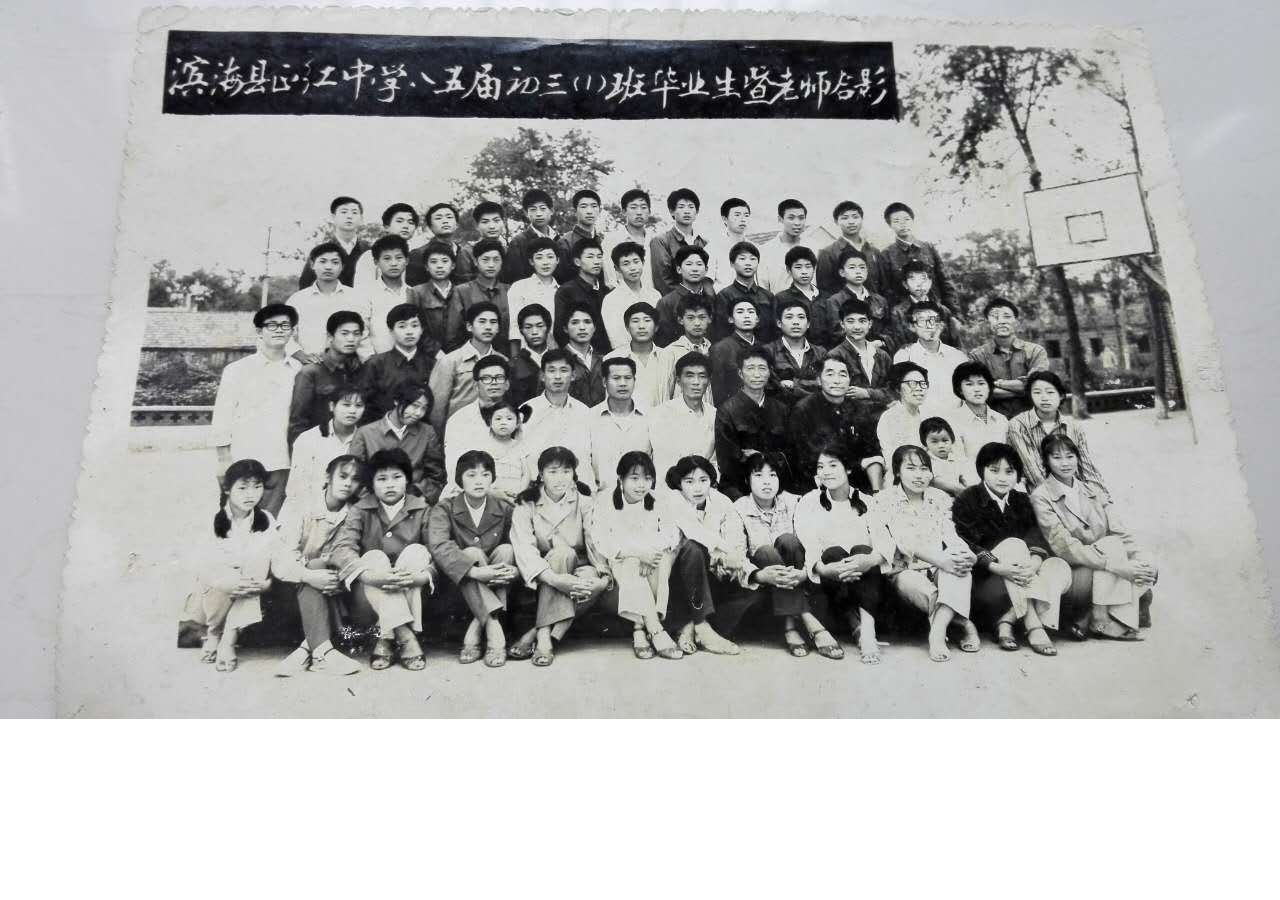
<file: html/index.html>
<!doctype html>
<html>
<head>
	<meta charset="UTF-8">
	<meta name="viewport" content="width=device-width,initial-scale=1.0,minimum-scale=1.0,maximum-scale=1.0,user-scalable=no">
	<meta name="format-detection" content="telephone=no">
	<script type="text/javascript" src="../public/js/resizeX.js"></script>
	<link rel="stylesheet" type="text/css" href="../static/css/style.css">
	<script type="text/javascript" src="../public/js/jquery-1.12.3.min.js"></script>
	<script type="text/javascript" src="../static/js/js.js" ></script>
	<title>首页</title>
</head>
<body>
<div id="container">
	<img src="../static/images/1.jpg" alt="">
	<div class="zhu"></div>
	<div class="detail">
		<div class="box">
			<div class="pgroup">
				<p>姓名：朱海潮</p>
				<p>电话：15251197800</p>
				<p>地址：江苏省盐城市滨海县正红镇复兴社区7-28</p>
			</div>
		</div>
	</div>
</div>
</body>
</html>
</file>
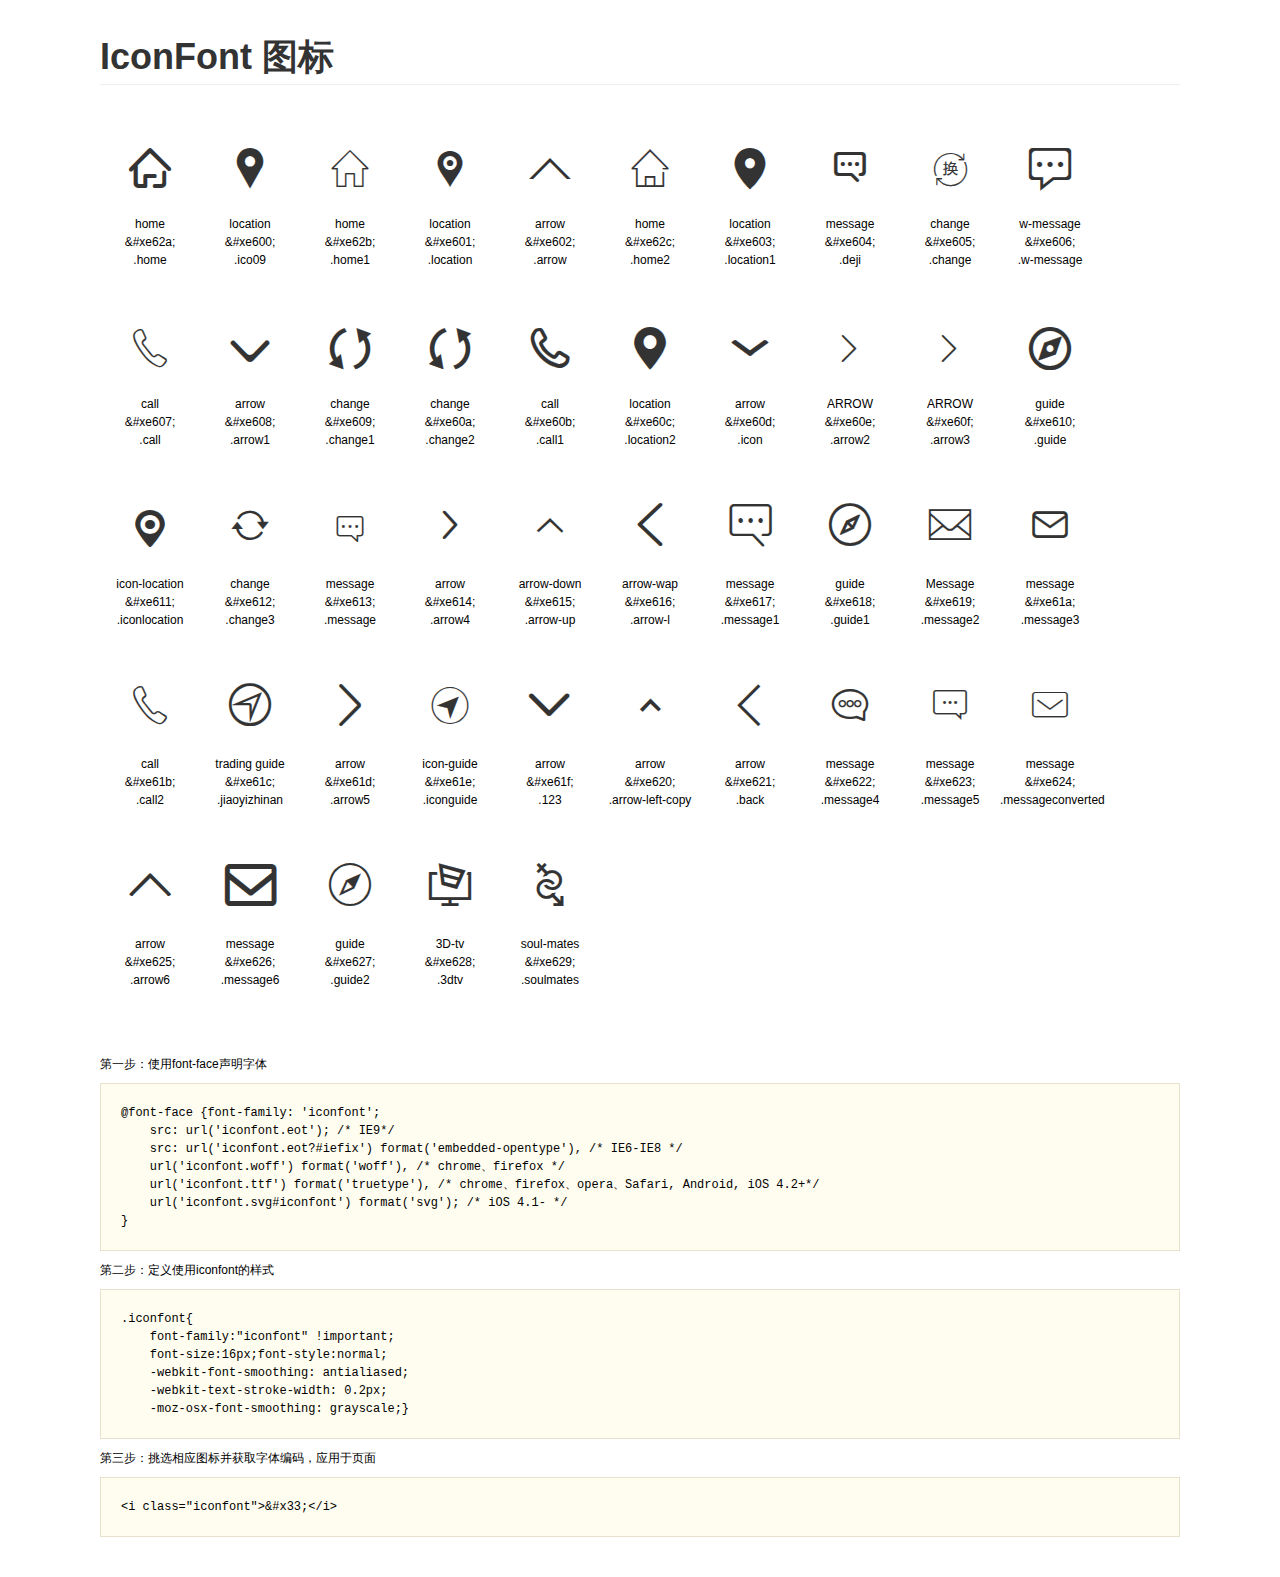
<file: public/css/icon/demo.html>
<!DOCTYPE html>
<html>
<head>
    <meta charset="utf-8"/>
    <title>IconFont</title>
    <link rel="stylesheet" href="demo.css">
    <link rel="stylesheet" href="iconfont.css">
</head>
<body>
    <div class="main">
        <h1>IconFont 图标</h1>
        <ul class="icon_lists clear">
            
                <li>
                <i class="icon iconfont">&#xe62a;</i>
                    <div class="name">home</div>
                    <div class="code">&amp;#xe62a;</div>
                    <div class="fontclass">.home</div>
                </li>
            
                <li>
                <i class="icon iconfont">&#xe600;</i>
                    <div class="name">location</div>
                    <div class="code">&amp;#xe600;</div>
                    <div class="fontclass">.ico09</div>
                </li>
            
                <li>
                <i class="icon iconfont">&#xe62b;</i>
                    <div class="name">home</div>
                    <div class="code">&amp;#xe62b;</div>
                    <div class="fontclass">.home1</div>
                </li>
            
                <li>
                <i class="icon iconfont">&#xe601;</i>
                    <div class="name">location</div>
                    <div class="code">&amp;#xe601;</div>
                    <div class="fontclass">.location</div>
                </li>
            
                <li>
                <i class="icon iconfont">&#xe602;</i>
                    <div class="name">arrow</div>
                    <div class="code">&amp;#xe602;</div>
                    <div class="fontclass">.arrow</div>
                </li>
            
                <li>
                <i class="icon iconfont">&#xe62c;</i>
                    <div class="name">home</div>
                    <div class="code">&amp;#xe62c;</div>
                    <div class="fontclass">.home2</div>
                </li>
            
                <li>
                <i class="icon iconfont">&#xe603;</i>
                    <div class="name">location</div>
                    <div class="code">&amp;#xe603;</div>
                    <div class="fontclass">.location1</div>
                </li>
            
                <li>
                <i class="icon iconfont">&#xe604;</i>
                    <div class="name">message</div>
                    <div class="code">&amp;#xe604;</div>
                    <div class="fontclass">.deji</div>
                </li>
            
                <li>
                <i class="icon iconfont">&#xe605;</i>
                    <div class="name">change</div>
                    <div class="code">&amp;#xe605;</div>
                    <div class="fontclass">.change</div>
                </li>
            
                <li>
                <i class="icon iconfont">&#xe606;</i>
                    <div class="name">w-message</div>
                    <div class="code">&amp;#xe606;</div>
                    <div class="fontclass">.w-message</div>
                </li>
            
                <li>
                <i class="icon iconfont">&#xe607;</i>
                    <div class="name">call</div>
                    <div class="code">&amp;#xe607;</div>
                    <div class="fontclass">.call</div>
                </li>
            
                <li>
                <i class="icon iconfont">&#xe608;</i>
                    <div class="name">arrow</div>
                    <div class="code">&amp;#xe608;</div>
                    <div class="fontclass">.arrow1</div>
                </li>
            
                <li>
                <i class="icon iconfont">&#xe609;</i>
                    <div class="name">change</div>
                    <div class="code">&amp;#xe609;</div>
                    <div class="fontclass">.change1</div>
                </li>
            
                <li>
                <i class="icon iconfont">&#xe60a;</i>
                    <div class="name">change</div>
                    <div class="code">&amp;#xe60a;</div>
                    <div class="fontclass">.change2</div>
                </li>
            
                <li>
                <i class="icon iconfont">&#xe60b;</i>
                    <div class="name">call</div>
                    <div class="code">&amp;#xe60b;</div>
                    <div class="fontclass">.call1</div>
                </li>
            
                <li>
                <i class="icon iconfont">&#xe60c;</i>
                    <div class="name">location</div>
                    <div class="code">&amp;#xe60c;</div>
                    <div class="fontclass">.location2</div>
                </li>
            
                <li>
                <i class="icon iconfont">&#xe60d;</i>
                    <div class="name">arrow</div>
                    <div class="code">&amp;#xe60d;</div>
                    <div class="fontclass">.icon</div>
                </li>
            
                <li>
                <i class="icon iconfont">&#xe60e;</i>
                    <div class="name">ARROW</div>
                    <div class="code">&amp;#xe60e;</div>
                    <div class="fontclass">.arrow2</div>
                </li>
            
                <li>
                <i class="icon iconfont">&#xe60f;</i>
                    <div class="name">ARROW</div>
                    <div class="code">&amp;#xe60f;</div>
                    <div class="fontclass">.arrow3</div>
                </li>
            
                <li>
                <i class="icon iconfont">&#xe610;</i>
                    <div class="name">guide</div>
                    <div class="code">&amp;#xe610;</div>
                    <div class="fontclass">.guide</div>
                </li>
            
                <li>
                <i class="icon iconfont">&#xe611;</i>
                    <div class="name">icon-location</div>
                    <div class="code">&amp;#xe611;</div>
                    <div class="fontclass">.iconlocation</div>
                </li>
            
                <li>
                <i class="icon iconfont">&#xe612;</i>
                    <div class="name">change</div>
                    <div class="code">&amp;#xe612;</div>
                    <div class="fontclass">.change3</div>
                </li>
            
                <li>
                <i class="icon iconfont">&#xe613;</i>
                    <div class="name">message</div>
                    <div class="code">&amp;#xe613;</div>
                    <div class="fontclass">.message</div>
                </li>
            
                <li>
                <i class="icon iconfont">&#xe614;</i>
                    <div class="name">arrow</div>
                    <div class="code">&amp;#xe614;</div>
                    <div class="fontclass">.arrow4</div>
                </li>
            
                <li>
                <i class="icon iconfont">&#xe615;</i>
                    <div class="name">arrow-down</div>
                    <div class="code">&amp;#xe615;</div>
                    <div class="fontclass">.arrow-up</div>
                </li>
            
                <li>
                <i class="icon iconfont">&#xe616;</i>
                    <div class="name">arrow-wap</div>
                    <div class="code">&amp;#xe616;</div>
                    <div class="fontclass">.arrow-l</div>
                </li>
            
                <li>
                <i class="icon iconfont">&#xe617;</i>
                    <div class="name">message</div>
                    <div class="code">&amp;#xe617;</div>
                    <div class="fontclass">.message1</div>
                </li>
            
                <li>
                <i class="icon iconfont">&#xe618;</i>
                    <div class="name">guide</div>
                    <div class="code">&amp;#xe618;</div>
                    <div class="fontclass">.guide1</div>
                </li>
            
                <li>
                <i class="icon iconfont">&#xe619;</i>
                    <div class="name">Message</div>
                    <div class="code">&amp;#xe619;</div>
                    <div class="fontclass">.message2</div>
                </li>
            
                <li>
                <i class="icon iconfont">&#xe61a;</i>
                    <div class="name">message</div>
                    <div class="code">&amp;#xe61a;</div>
                    <div class="fontclass">.message3</div>
                </li>
            
                <li>
                <i class="icon iconfont">&#xe61b;</i>
                    <div class="name">call</div>
                    <div class="code">&amp;#xe61b;</div>
                    <div class="fontclass">.call2</div>
                </li>
            
                <li>
                <i class="icon iconfont">&#xe61c;</i>
                    <div class="name">trading guide</div>
                    <div class="code">&amp;#xe61c;</div>
                    <div class="fontclass">.jiaoyizhinan</div>
                </li>
            
                <li>
                <i class="icon iconfont">&#xe61d;</i>
                    <div class="name">arrow</div>
                    <div class="code">&amp;#xe61d;</div>
                    <div class="fontclass">.arrow5</div>
                </li>
            
                <li>
                <i class="icon iconfont">&#xe61e;</i>
                    <div class="name">icon-guide</div>
                    <div class="code">&amp;#xe61e;</div>
                    <div class="fontclass">.iconguide</div>
                </li>
            
                <li>
                <i class="icon iconfont">&#xe61f;</i>
                    <div class="name">arrow</div>
                    <div class="code">&amp;#xe61f;</div>
                    <div class="fontclass">.123</div>
                </li>
            
                <li>
                <i class="icon iconfont">&#xe620;</i>
                    <div class="name">arrow</div>
                    <div class="code">&amp;#xe620;</div>
                    <div class="fontclass">.arrow-left-copy</div>
                </li>
            
                <li>
                <i class="icon iconfont">&#xe621;</i>
                    <div class="name">arrow</div>
                    <div class="code">&amp;#xe621;</div>
                    <div class="fontclass">.back</div>
                </li>
            
                <li>
                <i class="icon iconfont">&#xe622;</i>
                    <div class="name">message</div>
                    <div class="code">&amp;#xe622;</div>
                    <div class="fontclass">.message4</div>
                </li>
            
                <li>
                <i class="icon iconfont">&#xe623;</i>
                    <div class="name">message</div>
                    <div class="code">&amp;#xe623;</div>
                    <div class="fontclass">.message5</div>
                </li>
            
                <li>
                <i class="icon iconfont">&#xe624;</i>
                    <div class="name">message</div>
                    <div class="code">&amp;#xe624;</div>
                    <div class="fontclass">.messageconverted</div>
                </li>
            
                <li>
                <i class="icon iconfont">&#xe625;</i>
                    <div class="name">arrow</div>
                    <div class="code">&amp;#xe625;</div>
                    <div class="fontclass">.arrow6</div>
                </li>
            
                <li>
                <i class="icon iconfont">&#xe626;</i>
                    <div class="name">message</div>
                    <div class="code">&amp;#xe626;</div>
                    <div class="fontclass">.message6</div>
                </li>
            
                <li>
                <i class="icon iconfont">&#xe627;</i>
                    <div class="name">guide</div>
                    <div class="code">&amp;#xe627;</div>
                    <div class="fontclass">.guide2</div>
                </li>
            
                <li>
                <i class="icon iconfont">&#xe628;</i>
                    <div class="name">3D-tv</div>
                    <div class="code">&amp;#xe628;</div>
                    <div class="fontclass">.3dtv</div>
                </li>
            
                <li>
                <i class="icon iconfont">&#xe629;</i>
                    <div class="name">soul-mates</div>
                    <div class="code">&amp;#xe629;</div>
                    <div class="fontclass">.soulmates</div>
                </li>
            
        </ul>


        <div class="helps">
            第一步：使用font-face声明字体
            <pre>
@font-face {font-family: 'iconfont';
    src: url('iconfont.eot'); /* IE9*/
    src: url('iconfont.eot?#iefix') format('embedded-opentype'), /* IE6-IE8 */
    url('iconfont.woff') format('woff'), /* chrome、firefox */
    url('iconfont.ttf') format('truetype'), /* chrome、firefox、opera、Safari, Android, iOS 4.2+*/
    url('iconfont.svg#iconfont') format('svg'); /* iOS 4.1- */
}
</pre>
第二步：定义使用iconfont的样式
            <pre>
.iconfont{
    font-family:"iconfont" !important;
    font-size:16px;font-style:normal;
    -webkit-font-smoothing: antialiased;
    -webkit-text-stroke-width: 0.2px;
    -moz-osx-font-smoothing: grayscale;}
</pre>
第三步：挑选相应图标并获取字体编码，应用于页面
<pre>
&lt;i class="iconfont"&gt;&amp;#x33;&lt;/i&gt;
</pre>
        </div>

    </div>
</body>
</html>
</file>
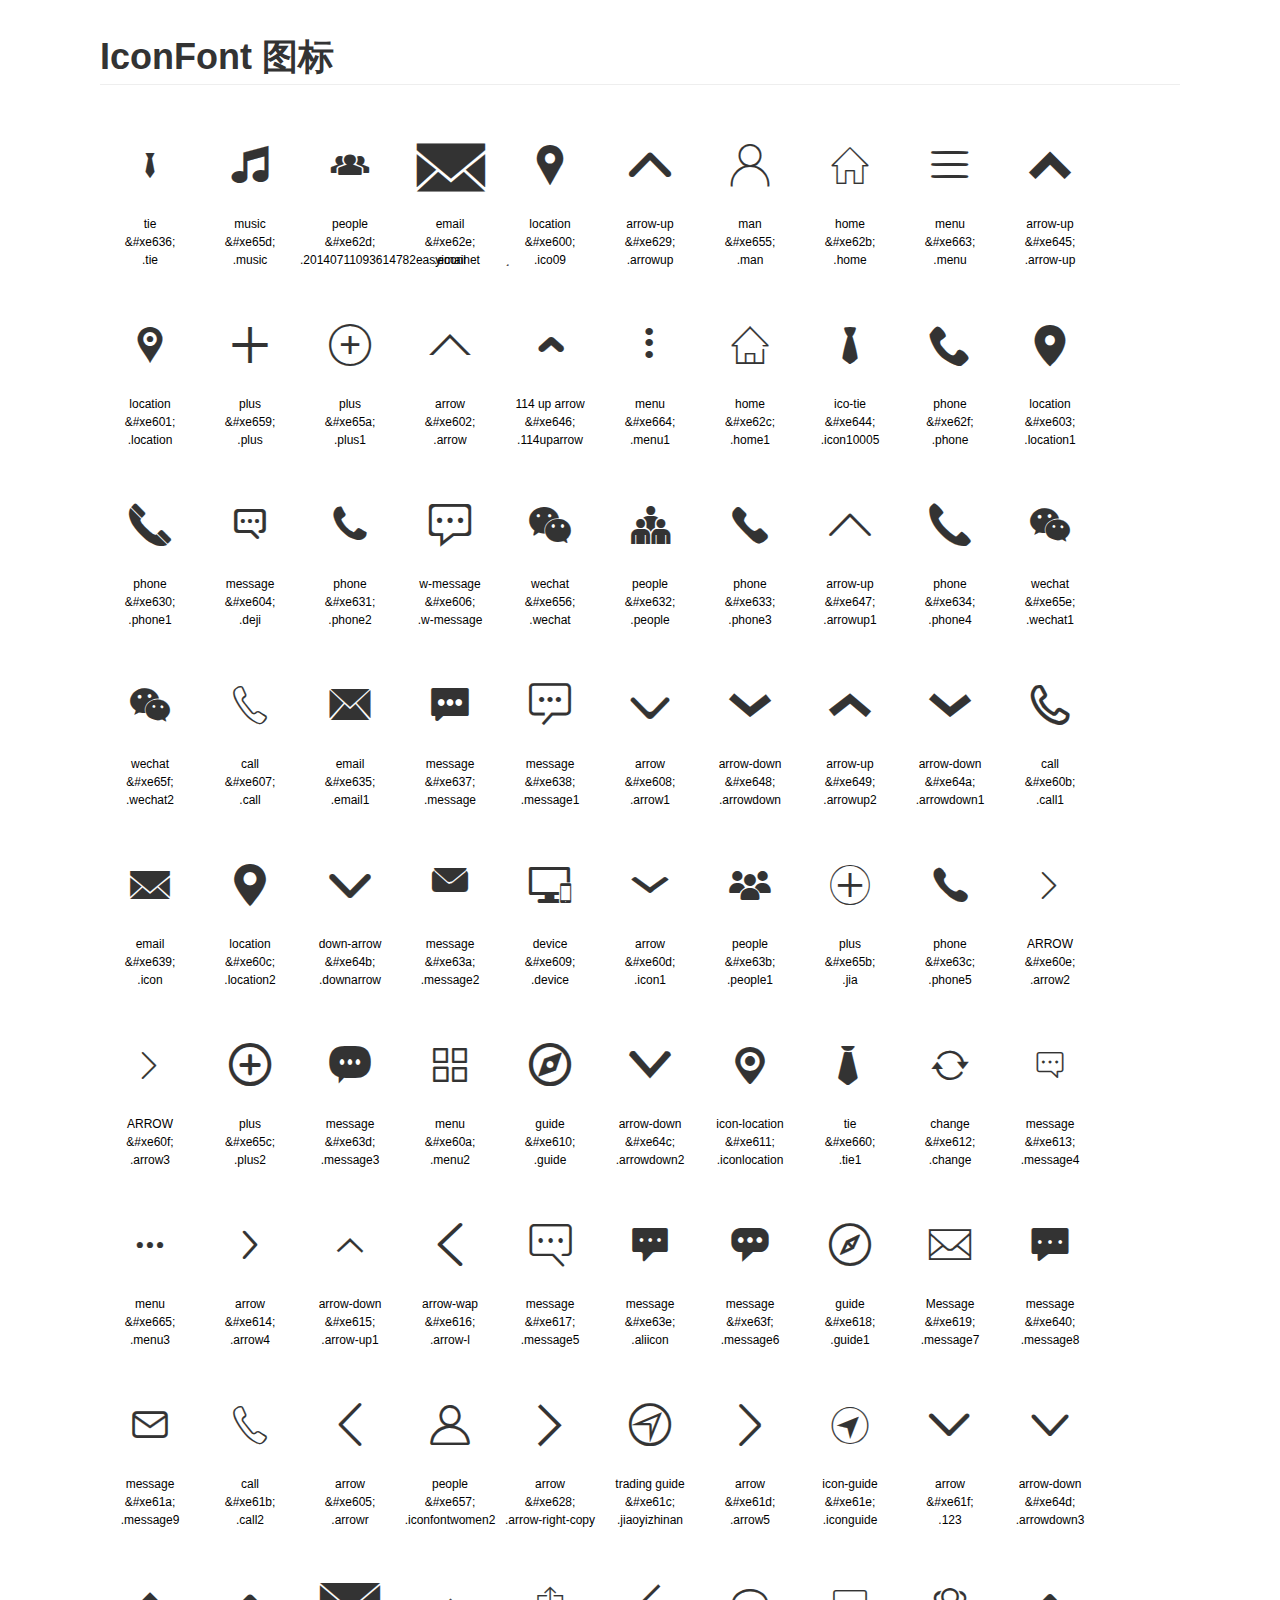
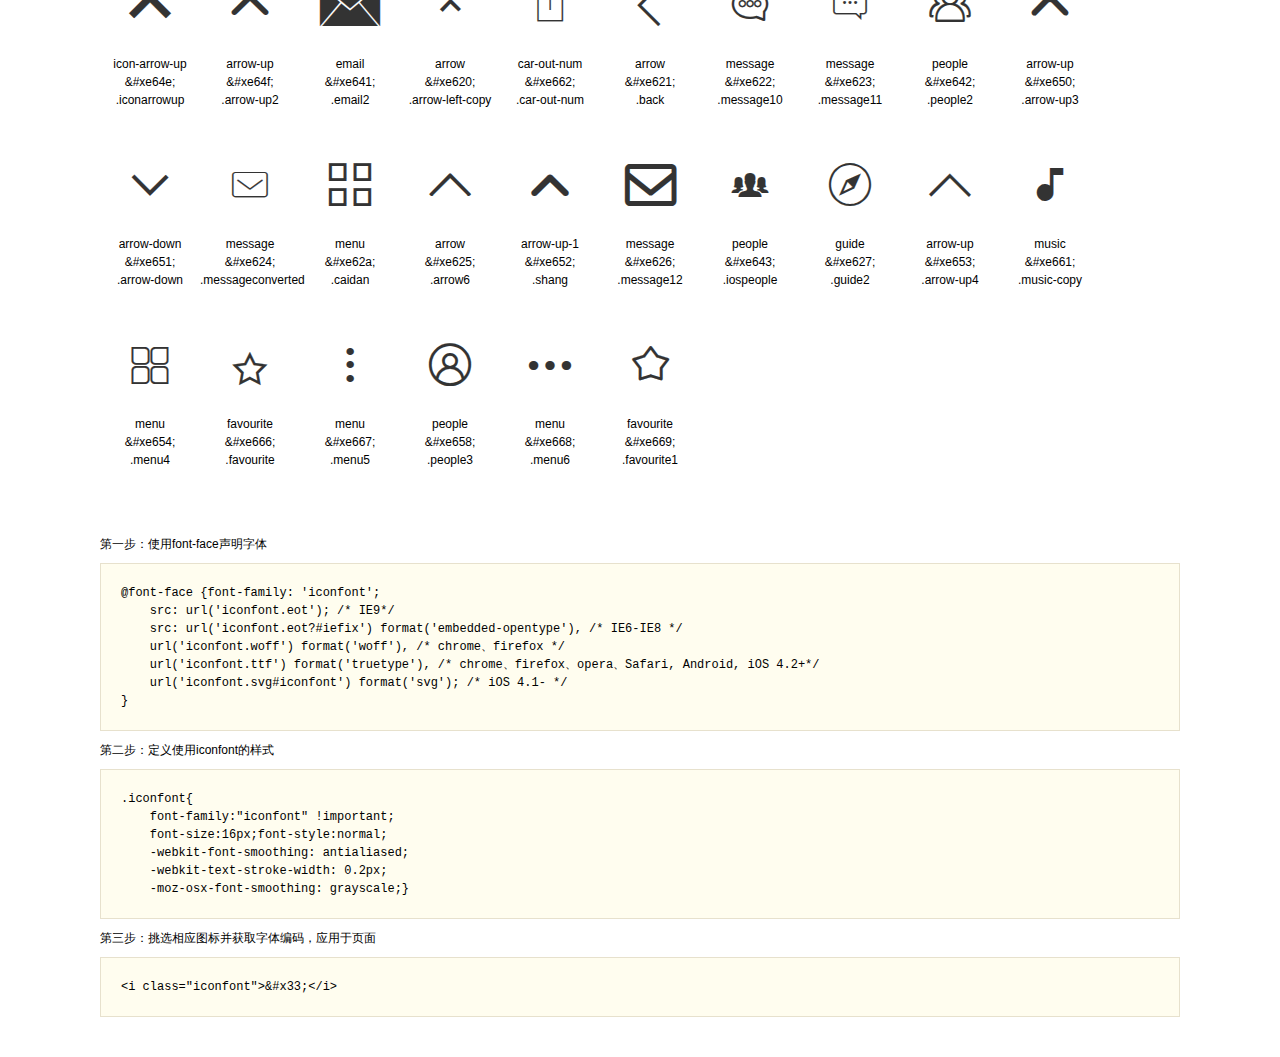
<file: static/css/iconfont/demo.html>
<!DOCTYPE html>
<html>
<head>
    <meta charset="utf-8"/>
    <title>IconFont</title>
    <link rel="stylesheet" href="demo.css">
    <link rel="stylesheet" href="iconfont.css">
</head>
<body>
    <div class="main">
        <h1>IconFont 图标</h1>
        <ul class="icon_lists clear">
            
                <li>
                <i class="icon iconfont">&#xe636;</i>
                    <div class="name">tie</div>
                    <div class="code">&amp;#xe636;</div>
                    <div class="fontclass">.tie</div>
                </li>
            
                <li>
                <i class="icon iconfont">&#xe65d;</i>
                    <div class="name">music</div>
                    <div class="code">&amp;#xe65d;</div>
                    <div class="fontclass">.music</div>
                </li>
            
                <li>
                <i class="icon iconfont">&#xe62d;</i>
                    <div class="name">people</div>
                    <div class="code">&amp;#xe62d;</div>
                    <div class="fontclass">.20140711093614782easyiconnet</div>
                </li>
            
                <li>
                <i class="icon iconfont">&#xe62e;</i>
                    <div class="name">email</div>
                    <div class="code">&amp;#xe62e;</div>
                    <div class="fontclass">.email</div>
                </li>
            
                <li>
                <i class="icon iconfont">&#xe600;</i>
                    <div class="name">location</div>
                    <div class="code">&amp;#xe600;</div>
                    <div class="fontclass">.ico09</div>
                </li>
            
                <li>
                <i class="icon iconfont">&#xe629;</i>
                    <div class="name">arrow-up</div>
                    <div class="code">&amp;#xe629;</div>
                    <div class="fontclass">.arrowup</div>
                </li>
            
                <li>
                <i class="icon iconfont">&#xe655;</i>
                    <div class="name">man</div>
                    <div class="code">&amp;#xe655;</div>
                    <div class="fontclass">.man</div>
                </li>
            
                <li>
                <i class="icon iconfont">&#xe62b;</i>
                    <div class="name">home</div>
                    <div class="code">&amp;#xe62b;</div>
                    <div class="fontclass">.home</div>
                </li>
            
                <li>
                <i class="icon iconfont">&#xe663;</i>
                    <div class="name">menu</div>
                    <div class="code">&amp;#xe663;</div>
                    <div class="fontclass">.menu</div>
                </li>
            
                <li>
                <i class="icon iconfont">&#xe645;</i>
                    <div class="name">arrow-up</div>
                    <div class="code">&amp;#xe645;</div>
                    <div class="fontclass">.arrow-up</div>
                </li>
            
                <li>
                <i class="icon iconfont">&#xe601;</i>
                    <div class="name">location</div>
                    <div class="code">&amp;#xe601;</div>
                    <div class="fontclass">.location</div>
                </li>
            
                <li>
                <i class="icon iconfont">&#xe659;</i>
                    <div class="name">plus</div>
                    <div class="code">&amp;#xe659;</div>
                    <div class="fontclass">.plus</div>
                </li>
            
                <li>
                <i class="icon iconfont">&#xe65a;</i>
                    <div class="name">plus</div>
                    <div class="code">&amp;#xe65a;</div>
                    <div class="fontclass">.plus1</div>
                </li>
            
                <li>
                <i class="icon iconfont">&#xe602;</i>
                    <div class="name">arrow</div>
                    <div class="code">&amp;#xe602;</div>
                    <div class="fontclass">.arrow</div>
                </li>
            
                <li>
                <i class="icon iconfont">&#xe646;</i>
                    <div class="name">114 up arrow</div>
                    <div class="code">&amp;#xe646;</div>
                    <div class="fontclass">.114uparrow</div>
                </li>
            
                <li>
                <i class="icon iconfont">&#xe664;</i>
                    <div class="name">menu</div>
                    <div class="code">&amp;#xe664;</div>
                    <div class="fontclass">.menu1</div>
                </li>
            
                <li>
                <i class="icon iconfont">&#xe62c;</i>
                    <div class="name">home</div>
                    <div class="code">&amp;#xe62c;</div>
                    <div class="fontclass">.home1</div>
                </li>
            
                <li>
                <i class="icon iconfont">&#xe644;</i>
                    <div class="name">ico-tie</div>
                    <div class="code">&amp;#xe644;</div>
                    <div class="fontclass">.icon10005</div>
                </li>
            
                <li>
                <i class="icon iconfont">&#xe62f;</i>
                    <div class="name">phone</div>
                    <div class="code">&amp;#xe62f;</div>
                    <div class="fontclass">.phone</div>
                </li>
            
                <li>
                <i class="icon iconfont">&#xe603;</i>
                    <div class="name">location</div>
                    <div class="code">&amp;#xe603;</div>
                    <div class="fontclass">.location1</div>
                </li>
            
                <li>
                <i class="icon iconfont">&#xe630;</i>
                    <div class="name">phone</div>
                    <div class="code">&amp;#xe630;</div>
                    <div class="fontclass">.phone1</div>
                </li>
            
                <li>
                <i class="icon iconfont">&#xe604;</i>
                    <div class="name">message</div>
                    <div class="code">&amp;#xe604;</div>
                    <div class="fontclass">.deji</div>
                </li>
            
                <li>
                <i class="icon iconfont">&#xe631;</i>
                    <div class="name">phone</div>
                    <div class="code">&amp;#xe631;</div>
                    <div class="fontclass">.phone2</div>
                </li>
            
                <li>
                <i class="icon iconfont">&#xe606;</i>
                    <div class="name">w-message</div>
                    <div class="code">&amp;#xe606;</div>
                    <div class="fontclass">.w-message</div>
                </li>
            
                <li>
                <i class="icon iconfont">&#xe656;</i>
                    <div class="name">wechat</div>
                    <div class="code">&amp;#xe656;</div>
                    <div class="fontclass">.wechat</div>
                </li>
            
                <li>
                <i class="icon iconfont">&#xe632;</i>
                    <div class="name">people</div>
                    <div class="code">&amp;#xe632;</div>
                    <div class="fontclass">.people</div>
                </li>
            
                <li>
                <i class="icon iconfont">&#xe633;</i>
                    <div class="name">phone</div>
                    <div class="code">&amp;#xe633;</div>
                    <div class="fontclass">.phone3</div>
                </li>
            
                <li>
                <i class="icon iconfont">&#xe647;</i>
                    <div class="name">arrow-up</div>
                    <div class="code">&amp;#xe647;</div>
                    <div class="fontclass">.arrowup1</div>
                </li>
            
                <li>
                <i class="icon iconfont">&#xe634;</i>
                    <div class="name">phone</div>
                    <div class="code">&amp;#xe634;</div>
                    <div class="fontclass">.phone4</div>
                </li>
            
                <li>
                <i class="icon iconfont">&#xe65e;</i>
                    <div class="name">wechat</div>
                    <div class="code">&amp;#xe65e;</div>
                    <div class="fontclass">.wechat1</div>
                </li>
            
                <li>
                <i class="icon iconfont">&#xe65f;</i>
                    <div class="name">wechat</div>
                    <div class="code">&amp;#xe65f;</div>
                    <div class="fontclass">.wechat2</div>
                </li>
            
                <li>
                <i class="icon iconfont">&#xe607;</i>
                    <div class="name">call</div>
                    <div class="code">&amp;#xe607;</div>
                    <div class="fontclass">.call</div>
                </li>
            
                <li>
                <i class="icon iconfont">&#xe635;</i>
                    <div class="name">email</div>
                    <div class="code">&amp;#xe635;</div>
                    <div class="fontclass">.email1</div>
                </li>
            
                <li>
                <i class="icon iconfont">&#xe637;</i>
                    <div class="name">message</div>
                    <div class="code">&amp;#xe637;</div>
                    <div class="fontclass">.message</div>
                </li>
            
                <li>
                <i class="icon iconfont">&#xe638;</i>
                    <div class="name">message</div>
                    <div class="code">&amp;#xe638;</div>
                    <div class="fontclass">.message1</div>
                </li>
            
                <li>
                <i class="icon iconfont">&#xe608;</i>
                    <div class="name">arrow</div>
                    <div class="code">&amp;#xe608;</div>
                    <div class="fontclass">.arrow1</div>
                </li>
            
                <li>
                <i class="icon iconfont">&#xe648;</i>
                    <div class="name">arrow-down</div>
                    <div class="code">&amp;#xe648;</div>
                    <div class="fontclass">.arrowdown</div>
                </li>
            
                <li>
                <i class="icon iconfont">&#xe649;</i>
                    <div class="name">arrow-up</div>
                    <div class="code">&amp;#xe649;</div>
                    <div class="fontclass">.arrowup2</div>
                </li>
            
                <li>
                <i class="icon iconfont">&#xe64a;</i>
                    <div class="name">arrow-down</div>
                    <div class="code">&amp;#xe64a;</div>
                    <div class="fontclass">.arrowdown1</div>
                </li>
            
                <li>
                <i class="icon iconfont">&#xe60b;</i>
                    <div class="name">call</div>
                    <div class="code">&amp;#xe60b;</div>
                    <div class="fontclass">.call1</div>
                </li>
            
                <li>
                <i class="icon iconfont">&#xe639;</i>
                    <div class="name">email</div>
                    <div class="code">&amp;#xe639;</div>
                    <div class="fontclass">.icon</div>
                </li>
            
                <li>
                <i class="icon iconfont">&#xe60c;</i>
                    <div class="name">location</div>
                    <div class="code">&amp;#xe60c;</div>
                    <div class="fontclass">.location2</div>
                </li>
            
                <li>
                <i class="icon iconfont">&#xe64b;</i>
                    <div class="name">down-arrow</div>
                    <div class="code">&amp;#xe64b;</div>
                    <div class="fontclass">.downarrow</div>
                </li>
            
                <li>
                <i class="icon iconfont">&#xe63a;</i>
                    <div class="name">message</div>
                    <div class="code">&amp;#xe63a;</div>
                    <div class="fontclass">.message2</div>
                </li>
            
                <li>
                <i class="icon iconfont">&#xe609;</i>
                    <div class="name">device</div>
                    <div class="code">&amp;#xe609;</div>
                    <div class="fontclass">.device</div>
                </li>
            
                <li>
                <i class="icon iconfont">&#xe60d;</i>
                    <div class="name">arrow</div>
                    <div class="code">&amp;#xe60d;</div>
                    <div class="fontclass">.icon1</div>
                </li>
            
                <li>
                <i class="icon iconfont">&#xe63b;</i>
                    <div class="name">people</div>
                    <div class="code">&amp;#xe63b;</div>
                    <div class="fontclass">.people1</div>
                </li>
            
                <li>
                <i class="icon iconfont">&#xe65b;</i>
                    <div class="name">plus</div>
                    <div class="code">&amp;#xe65b;</div>
                    <div class="fontclass">.jia</div>
                </li>
            
                <li>
                <i class="icon iconfont">&#xe63c;</i>
                    <div class="name">phone</div>
                    <div class="code">&amp;#xe63c;</div>
                    <div class="fontclass">.phone5</div>
                </li>
            
                <li>
                <i class="icon iconfont">&#xe60e;</i>
                    <div class="name">ARROW</div>
                    <div class="code">&amp;#xe60e;</div>
                    <div class="fontclass">.arrow2</div>
                </li>
            
                <li>
                <i class="icon iconfont">&#xe60f;</i>
                    <div class="name">ARROW</div>
                    <div class="code">&amp;#xe60f;</div>
                    <div class="fontclass">.arrow3</div>
                </li>
            
                <li>
                <i class="icon iconfont">&#xe65c;</i>
                    <div class="name">plus</div>
                    <div class="code">&amp;#xe65c;</div>
                    <div class="fontclass">.plus2</div>
                </li>
            
                <li>
                <i class="icon iconfont">&#xe63d;</i>
                    <div class="name">message</div>
                    <div class="code">&amp;#xe63d;</div>
                    <div class="fontclass">.message3</div>
                </li>
            
                <li>
                <i class="icon iconfont">&#xe60a;</i>
                    <div class="name">menu</div>
                    <div class="code">&amp;#xe60a;</div>
                    <div class="fontclass">.menu2</div>
                </li>
            
                <li>
                <i class="icon iconfont">&#xe610;</i>
                    <div class="name">guide</div>
                    <div class="code">&amp;#xe610;</div>
                    <div class="fontclass">.guide</div>
                </li>
            
                <li>
                <i class="icon iconfont">&#xe64c;</i>
                    <div class="name">arrow-down</div>
                    <div class="code">&amp;#xe64c;</div>
                    <div class="fontclass">.arrowdown2</div>
                </li>
            
                <li>
                <i class="icon iconfont">&#xe611;</i>
                    <div class="name">icon-location</div>
                    <div class="code">&amp;#xe611;</div>
                    <div class="fontclass">.iconlocation</div>
                </li>
            
                <li>
                <i class="icon iconfont">&#xe660;</i>
                    <div class="name">tie</div>
                    <div class="code">&amp;#xe660;</div>
                    <div class="fontclass">.tie1</div>
                </li>
            
                <li>
                <i class="icon iconfont">&#xe612;</i>
                    <div class="name">change</div>
                    <div class="code">&amp;#xe612;</div>
                    <div class="fontclass">.change</div>
                </li>
            
                <li>
                <i class="icon iconfont">&#xe613;</i>
                    <div class="name">message</div>
                    <div class="code">&amp;#xe613;</div>
                    <div class="fontclass">.message4</div>
                </li>
            
                <li>
                <i class="icon iconfont">&#xe665;</i>
                    <div class="name">menu</div>
                    <div class="code">&amp;#xe665;</div>
                    <div class="fontclass">.menu3</div>
                </li>
            
                <li>
                <i class="icon iconfont">&#xe614;</i>
                    <div class="name">arrow</div>
                    <div class="code">&amp;#xe614;</div>
                    <div class="fontclass">.arrow4</div>
                </li>
            
                <li>
                <i class="icon iconfont">&#xe615;</i>
                    <div class="name">arrow-down</div>
                    <div class="code">&amp;#xe615;</div>
                    <div class="fontclass">.arrow-up1</div>
                </li>
            
                <li>
                <i class="icon iconfont">&#xe616;</i>
                    <div class="name">arrow-wap</div>
                    <div class="code">&amp;#xe616;</div>
                    <div class="fontclass">.arrow-l</div>
                </li>
            
                <li>
                <i class="icon iconfont">&#xe617;</i>
                    <div class="name">message</div>
                    <div class="code">&amp;#xe617;</div>
                    <div class="fontclass">.message5</div>
                </li>
            
                <li>
                <i class="icon iconfont">&#xe63e;</i>
                    <div class="name">message</div>
                    <div class="code">&amp;#xe63e;</div>
                    <div class="fontclass">.aliicon</div>
                </li>
            
                <li>
                <i class="icon iconfont">&#xe63f;</i>
                    <div class="name">message</div>
                    <div class="code">&amp;#xe63f;</div>
                    <div class="fontclass">.message6</div>
                </li>
            
                <li>
                <i class="icon iconfont">&#xe618;</i>
                    <div class="name">guide</div>
                    <div class="code">&amp;#xe618;</div>
                    <div class="fontclass">.guide1</div>
                </li>
            
                <li>
                <i class="icon iconfont">&#xe619;</i>
                    <div class="name">Message</div>
                    <div class="code">&amp;#xe619;</div>
                    <div class="fontclass">.message7</div>
                </li>
            
                <li>
                <i class="icon iconfont">&#xe640;</i>
                    <div class="name">message</div>
                    <div class="code">&amp;#xe640;</div>
                    <div class="fontclass">.message8</div>
                </li>
            
                <li>
                <i class="icon iconfont">&#xe61a;</i>
                    <div class="name">message</div>
                    <div class="code">&amp;#xe61a;</div>
                    <div class="fontclass">.message9</div>
                </li>
            
                <li>
                <i class="icon iconfont">&#xe61b;</i>
                    <div class="name">call</div>
                    <div class="code">&amp;#xe61b;</div>
                    <div class="fontclass">.call2</div>
                </li>
            
                <li>
                <i class="icon iconfont">&#xe605;</i>
                    <div class="name">arrow</div>
                    <div class="code">&amp;#xe605;</div>
                    <div class="fontclass">.arrowr</div>
                </li>
            
                <li>
                <i class="icon iconfont">&#xe657;</i>
                    <div class="name">people</div>
                    <div class="code">&amp;#xe657;</div>
                    <div class="fontclass">.iconfontwomen2</div>
                </li>
            
                <li>
                <i class="icon iconfont">&#xe628;</i>
                    <div class="name">arrow</div>
                    <div class="code">&amp;#xe628;</div>
                    <div class="fontclass">.arrow-right-copy</div>
                </li>
            
                <li>
                <i class="icon iconfont">&#xe61c;</i>
                    <div class="name">trading guide</div>
                    <div class="code">&amp;#xe61c;</div>
                    <div class="fontclass">.jiaoyizhinan</div>
                </li>
            
                <li>
                <i class="icon iconfont">&#xe61d;</i>
                    <div class="name">arrow</div>
                    <div class="code">&amp;#xe61d;</div>
                    <div class="fontclass">.arrow5</div>
                </li>
            
                <li>
                <i class="icon iconfont">&#xe61e;</i>
                    <div class="name">icon-guide</div>
                    <div class="code">&amp;#xe61e;</div>
                    <div class="fontclass">.iconguide</div>
                </li>
            
                <li>
                <i class="icon iconfont">&#xe61f;</i>
                    <div class="name">arrow</div>
                    <div class="code">&amp;#xe61f;</div>
                    <div class="fontclass">.123</div>
                </li>
            
                <li>
                <i class="icon iconfont">&#xe64d;</i>
                    <div class="name">arrow-down</div>
                    <div class="code">&amp;#xe64d;</div>
                    <div class="fontclass">.arrowdown3</div>
                </li>
            
                <li>
                <i class="icon iconfont">&#xe64e;</i>
                    <div class="name">icon-arrow-up</div>
                    <div class="code">&amp;#xe64e;</div>
                    <div class="fontclass">.iconarrowup</div>
                </li>
            
                <li>
                <i class="icon iconfont">&#xe64f;</i>
                    <div class="name">arrow-up</div>
                    <div class="code">&amp;#xe64f;</div>
                    <div class="fontclass">.arrow-up2</div>
                </li>
            
                <li>
                <i class="icon iconfont">&#xe641;</i>
                    <div class="name">email</div>
                    <div class="code">&amp;#xe641;</div>
                    <div class="fontclass">.email2</div>
                </li>
            
                <li>
                <i class="icon iconfont">&#xe620;</i>
                    <div class="name">arrow</div>
                    <div class="code">&amp;#xe620;</div>
                    <div class="fontclass">.arrow-left-copy</div>
                </li>
            
                <li>
                <i class="icon iconfont">&#xe662;</i>
                    <div class="name">car-out-num</div>
                    <div class="code">&amp;#xe662;</div>
                    <div class="fontclass">.car-out-num</div>
                </li>
            
                <li>
                <i class="icon iconfont">&#xe621;</i>
                    <div class="name">arrow</div>
                    <div class="code">&amp;#xe621;</div>
                    <div class="fontclass">.back</div>
                </li>
            
                <li>
                <i class="icon iconfont">&#xe622;</i>
                    <div class="name">message</div>
                    <div class="code">&amp;#xe622;</div>
                    <div class="fontclass">.message10</div>
                </li>
            
                <li>
                <i class="icon iconfont">&#xe623;</i>
                    <div class="name">message</div>
                    <div class="code">&amp;#xe623;</div>
                    <div class="fontclass">.message11</div>
                </li>
            
                <li>
                <i class="icon iconfont">&#xe642;</i>
                    <div class="name">people</div>
                    <div class="code">&amp;#xe642;</div>
                    <div class="fontclass">.people2</div>
                </li>
            
                <li>
                <i class="icon iconfont">&#xe650;</i>
                    <div class="name">arrow-up</div>
                    <div class="code">&amp;#xe650;</div>
                    <div class="fontclass">.arrow-up3</div>
                </li>
            
                <li>
                <i class="icon iconfont">&#xe651;</i>
                    <div class="name">arrow-down</div>
                    <div class="code">&amp;#xe651;</div>
                    <div class="fontclass">.arrow-down</div>
                </li>
            
                <li>
                <i class="icon iconfont">&#xe624;</i>
                    <div class="name">message</div>
                    <div class="code">&amp;#xe624;</div>
                    <div class="fontclass">.messageconverted</div>
                </li>
            
                <li>
                <i class="icon iconfont">&#xe62a;</i>
                    <div class="name">menu</div>
                    <div class="code">&amp;#xe62a;</div>
                    <div class="fontclass">.caidan</div>
                </li>
            
                <li>
                <i class="icon iconfont">&#xe625;</i>
                    <div class="name">arrow</div>
                    <div class="code">&amp;#xe625;</div>
                    <div class="fontclass">.arrow6</div>
                </li>
            
                <li>
                <i class="icon iconfont">&#xe652;</i>
                    <div class="name">arrow-up-1</div>
                    <div class="code">&amp;#xe652;</div>
                    <div class="fontclass">.shang</div>
                </li>
            
                <li>
                <i class="icon iconfont">&#xe626;</i>
                    <div class="name">message</div>
                    <div class="code">&amp;#xe626;</div>
                    <div class="fontclass">.message12</div>
                </li>
            
                <li>
                <i class="icon iconfont">&#xe643;</i>
                    <div class="name">people</div>
                    <div class="code">&amp;#xe643;</div>
                    <div class="fontclass">.iospeople</div>
                </li>
            
                <li>
                <i class="icon iconfont">&#xe627;</i>
                    <div class="name">guide</div>
                    <div class="code">&amp;#xe627;</div>
                    <div class="fontclass">.guide2</div>
                </li>
            
                <li>
                <i class="icon iconfont">&#xe653;</i>
                    <div class="name">arrow-up</div>
                    <div class="code">&amp;#xe653;</div>
                    <div class="fontclass">.arrow-up4</div>
                </li>
            
                <li>
                <i class="icon iconfont">&#xe661;</i>
                    <div class="name">music</div>
                    <div class="code">&amp;#xe661;</div>
                    <div class="fontclass">.music-copy</div>
                </li>
            
                <li>
                <i class="icon iconfont">&#xe654;</i>
                    <div class="name">menu</div>
                    <div class="code">&amp;#xe654;</div>
                    <div class="fontclass">.menu4</div>
                </li>
            
                <li>
                <i class="icon iconfont">&#xe666;</i>
                    <div class="name">favourite</div>
                    <div class="code">&amp;#xe666;</div>
                    <div class="fontclass">.favourite</div>
                </li>
            
                <li>
                <i class="icon iconfont">&#xe667;</i>
                    <div class="name">menu</div>
                    <div class="code">&amp;#xe667;</div>
                    <div class="fontclass">.menu5</div>
                </li>
            
                <li>
                <i class="icon iconfont">&#xe658;</i>
                    <div class="name">people</div>
                    <div class="code">&amp;#xe658;</div>
                    <div class="fontclass">.people3</div>
                </li>
            
                <li>
                <i class="icon iconfont">&#xe668;</i>
                    <div class="name">menu</div>
                    <div class="code">&amp;#xe668;</div>
                    <div class="fontclass">.menu6</div>
                </li>
            
                <li>
                <i class="icon iconfont">&#xe669;</i>
                    <div class="name">favourite</div>
                    <div class="code">&amp;#xe669;</div>
                    <div class="fontclass">.favourite1</div>
                </li>
            
        </ul>


        <div class="helps">
            第一步：使用font-face声明字体
            <pre>
@font-face {font-family: 'iconfont';
    src: url('iconfont.eot'); /* IE9*/
    src: url('iconfont.eot?#iefix') format('embedded-opentype'), /* IE6-IE8 */
    url('iconfont.woff') format('woff'), /* chrome、firefox */
    url('iconfont.ttf') format('truetype'), /* chrome、firefox、opera、Safari, Android, iOS 4.2+*/
    url('iconfont.svg#iconfont') format('svg'); /* iOS 4.1- */
}
</pre>
第二步：定义使用iconfont的样式
            <pre>
.iconfont{
    font-family:"iconfont" !important;
    font-size:16px;font-style:normal;
    -webkit-font-smoothing: antialiased;
    -webkit-text-stroke-width: 0.2px;
    -moz-osx-font-smoothing: grayscale;}
</pre>
第三步：挑选相应图标并获取字体编码，应用于页面
<pre>
&lt;i class="iconfont"&gt;&amp;#x33;&lt;/i&gt;
</pre>
        </div>

    </div>
</body>
</html>
</file>
<file: static/css/style.css>
html {
  height: 100%;
}

body {
  height: 100%;
  margin: 0px;
  padding: 0px;
}

.container {
  min-height: 100%;
  width: 100%;
  position: relative;
}

img {
  width: 100%;
}

.zhu {
  width: 0.5rem;
  height: 0.5rem;
  position: absolute;
  top: 4.8rem;
  left: 9.8rem;
}

.detail {
  display: none;
  background-color: rgba(0, 0, 0, 0.8);
  width: 100%;
  height: 100%;
  position: fixed;
  z-index: 9;
  left: 0px;
  top: 0px;
}

.box {
  width: 14rem;
  height: 7.875rem;
  border: 1px solid white;
  position: absolute;
  left: 50%;
  margin-left: -7rem;
  overflow: hidden;
  background: url("../images/2.jpg") no-repeat 0 0;
  background-size: 6.42188rem 7.875rem;
  background-color: #dddddd;
  top: 50%;
  -webkit-transform: translateY(-50%);
  transform: translateY(-50%);
}
.box .pgroup {
  float: right;
  margin-right: 1rem;
}
.box p {
  font-size: 0.5rem;
  width: 5rem;
  margin: 0;
  margin-top: 0.5rem;
  font-family: "SimHei";
  line-height: 1.6;
}

/*# sourceMappingURL=style.css.map */
</file>
<file: public/css/icon/iconfont.css>
@font-face {font-family: "iconfont";
  src: url('iconfont.eot?t=1466057702'); /* IE9*/
  src: url('iconfont.eot?t=1466057702#iefix') format('embedded-opentype'), /* IE6-IE8 */
  url('iconfont.woff?t=1466057702') format('woff'), /* chrome, firefox */
  url('iconfont.ttf?t=1466057702') format('truetype'), /* chrome, firefox, opera, Safari, Android, iOS 4.2+*/
  url('iconfont.svg?t=1466057702#iconfont') format('svg'); /* iOS 4.1- */
}

.iconfont {
  font-family:"iconfont" !important;
  font-size:16px;
  font-style:normal;
  -webkit-font-smoothing: antialiased;
  -webkit-text-stroke-width: 0.2px;
  -moz-osx-font-smoothing: grayscale;
}
.icon-home:before { content: "\e62a"; }
.icon-ico09:before { content: "\e600"; }
.icon-home1:before { content: "\e62b"; }
.icon-location:before { content: "\e601"; }
.icon-arrow:before { content: "\e602"; }
.icon-home2:before { content: "\e62c"; }
.icon-location1:before { content: "\e603"; }
.icon-deji:before { content: "\e604"; }
.icon-change:before { content: "\e605"; }
.icon-w-message:before { content: "\e606"; }
.icon-call:before { content: "\e607"; }
.icon-arrow1:before { content: "\e608"; }
.icon-change1:before { content: "\e609"; }
.icon-change2:before { content: "\e60a"; }
.icon-call1:before { content: "\e60b"; }
.icon-location2:before { content: "\e60c"; }
.icon-icon:before { content: "\e60d"; }
.icon-arrow2:before { content: "\e60e"; }
.icon-arrow3:before { content: "\e60f"; }
.icon-guide:before { content: "\e610"; }
.icon-iconlocation:before { content: "\e611"; }
.icon-change3:before { content: "\e612"; }
.icon-message:before { content: "\e613"; }
.icon-arrow4:before { content: "\e614"; }
.icon-arrow-up:before { content: "\e615"; }
.icon-arrow-l:before { content: "\e616"; }
.icon-message1:before { content: "\e617"; }
.icon-guide1:before { content: "\e618"; }
.icon-message2:before { content: "\e619"; }
.icon-message3:before { content: "\e61a"; }
.icon-call2:before { content: "\e61b"; }
.icon-jiaoyizhinan:before { content: "\e61c"; }
.icon-arrow5:before { content: "\e61d"; }
.icon-iconguide:before { content: "\e61e"; }
.icon-123:before { content: "\e61f"; }
.icon-arrow-left-copy:before { content: "\e620"; }
.icon-back:before { content: "\e621"; }
.icon-message4:before { content: "\e622"; }
.icon-message5:before { content: "\e623"; }
.icon-messageconverted:before { content: "\e624"; }
.icon-arrow6:before { content: "\e625"; }
.icon-message6:before { content: "\e626"; }
.icon-guide2:before { content: "\e627"; }
.icon-3dtv:before { content: "\e628"; }
.icon-soulmates:before { content: "\e629"; }
</file>
<file: static/css/iconfont/iconfont.css>
@font-face {font-family: "iconfont";
  src: url('iconfont.eot?t=1476062113'); /* IE9*/
  src: url('iconfont.eot?t=1476062113#iefix') format('embedded-opentype'), /* IE6-IE8 */
  url('iconfont.woff?t=1476062113') format('woff'), /* chrome, firefox */
  url('iconfont.ttf?t=1476062113') format('truetype'), /* chrome, firefox, opera, Safari, Android, iOS 4.2+*/
  url('iconfont.svg?t=1476062113#iconfont') format('svg'); /* iOS 4.1- */
}

.iconfont {
  font-family:"iconfont" !important;
  font-size:16px;
  font-style:normal;
  -webkit-font-smoothing: antialiased;
  -webkit-text-stroke-width: 0.2px;
  -moz-osx-font-smoothing: grayscale;
}
.icon-tie:before { content: "\e636"; }
.icon-music:before { content: "\e65d"; }
.icon-20140711093614782easyiconnet:before { content: "\e62d"; }
.icon-email:before { content: "\e62e"; }
.icon-ico09:before { content: "\e600"; }
.icon-arrowup:before { content: "\e629"; }
.icon-man:before { content: "\e655"; }
.icon-home:before { content: "\e62b"; }
.icon-menu:before { content: "\e663"; }
.icon-arrow-up:before { content: "\e645"; }
.icon-location:before { content: "\e601"; }
.icon-plus:before { content: "\e659"; }
.icon-plus1:before { content: "\e65a"; }
.icon-arrow:before { content: "\e602"; }
.icon-114uparrow:before { content: "\e646"; }
.icon-menu1:before { content: "\e664"; }
.icon-home1:before { content: "\e62c"; }
.icon-icon10005:before { content: "\e644"; }
.icon-phone:before { content: "\e62f"; }
.icon-location1:before { content: "\e603"; }
.icon-phone1:before { content: "\e630"; }
.icon-deji:before { content: "\e604"; }
.icon-phone2:before { content: "\e631"; }
.icon-w-message:before { content: "\e606"; }
.icon-wechat:before { content: "\e656"; }
.icon-people:before { content: "\e632"; }
.icon-phone3:before { content: "\e633"; }
.icon-arrowup1:before { content: "\e647"; }
.icon-phone4:before { content: "\e634"; }
.icon-wechat1:before { content: "\e65e"; }
.icon-wechat2:before { content: "\e65f"; }
.icon-call:before { content: "\e607"; }
.icon-email1:before { content: "\e635"; }
.icon-message:before { content: "\e637"; }
.icon-message1:before { content: "\e638"; }
.icon-arrow1:before { content: "\e608"; }
.icon-arrowdown:before { content: "\e648"; }
.icon-arrowup2:before { content: "\e649"; }
.icon-arrowdown1:before { content: "\e64a"; }
.icon-call1:before { content: "\e60b"; }
.icon-icon:before { content: "\e639"; }
.icon-location2:before { content: "\e60c"; }
.icon-downarrow:before { content: "\e64b"; }
.icon-message2:before { content: "\e63a"; }
.icon-device:before { content: "\e609"; }
.icon-icon1:before { content: "\e60d"; }
.icon-people1:before { content: "\e63b"; }
.icon-jia:before { content: "\e65b"; }
.icon-phone5:before { content: "\e63c"; }
.icon-arrow2:before { content: "\e60e"; }
.icon-arrow3:before { content: "\e60f"; }
.icon-plus2:before { content: "\e65c"; }
.icon-message3:before { content: "\e63d"; }
.icon-menu2:before { content: "\e60a"; }
.icon-guide:before { content: "\e610"; }
.icon-arrowdown2:before { content: "\e64c"; }
.icon-iconlocation:before { content: "\e611"; }
.icon-tie1:before { content: "\e660"; }
.icon-change:before { content: "\e612"; }
.icon-message4:before { content: "\e613"; }
.icon-menu3:before { content: "\e665"; }
.icon-arrow4:before { content: "\e614"; }
.icon-arrow-up1:before { content: "\e615"; }
.icon-arrow-l:before { content: "\e616"; }
.icon-message5:before { content: "\e617"; }
.icon-aliicon:before { content: "\e63e"; }
.icon-message6:before { content: "\e63f"; }
.icon-guide1:before { content: "\e618"; }
.icon-message7:before { content: "\e619"; }
.icon-message8:before { content: "\e640"; }
.icon-message9:before { content: "\e61a"; }
.icon-call2:before { content: "\e61b"; }
.icon-arrowr:before { content: "\e605"; }
.icon-iconfontwomen2:before { content: "\e657"; }
.icon-arrow-right-copy:before { content: "\e628"; }
.icon-jiaoyizhinan:before { content: "\e61c"; }
.icon-arrow5:before { content: "\e61d"; }
.icon-iconguide:before { content: "\e61e"; }
.icon-123:before { content: "\e61f"; }
.icon-arrowdown3:before { content: "\e64d"; }
.icon-iconarrowup:before { content: "\e64e"; }
.icon-arrow-up2:before { content: "\e64f"; }
.icon-email2:before { content: "\e641"; }
.icon-arrow-left-copy:before { content: "\e620"; }
.icon-car-out-num:before { content: "\e662"; }
.icon-back:before { content: "\e621"; }
.icon-message10:before { content: "\e622"; }
.icon-message11:before { content: "\e623"; }
.icon-people2:before { content: "\e642"; }
.icon-arrow-up3:before { content: "\e650"; }
.icon-arrow-down:before { content: "\e651"; }
.icon-messageconverted:before { content: "\e624"; }
.icon-caidan:before { content: "\e62a"; }
.icon-arrow6:before { content: "\e625"; }
.icon-shang:before { content: "\e652"; }
.icon-message12:before { content: "\e626"; }
.icon-iospeople:before { content: "\e643"; }
.icon-guide2:before { content: "\e627"; }
.icon-arrow-up4:before { content: "\e653"; }
.icon-music-copy:before { content: "\e661"; }
.icon-menu4:before { content: "\e654"; }
.icon-favourite:before { content: "\e666"; }
.icon-menu5:before { content: "\e667"; }
.icon-people3:before { content: "\e658"; }
.icon-menu6:before { content: "\e668"; }
.icon-favourite1:before { content: "\e669"; }
</file>
<file: public/css/icon/demo.css>
*{margin: 0;padding: 0;list-style: none;}
/*
KISSY CSS Reset
理念：1. reset 的目的不是清除浏览器的默认样式，这仅是部分工作。清除和重置是紧密不可分的。
2. reset 的目的不是让默认样式在所有浏览器下一致，而是减少默认样式有可能带来的问题。
3. reset 期望提供一套普适通用的基础样式。但没有银弹，推荐根据具体需求，裁剪和修改后再使用。
特色：1. 适应中文；2. 基于最新主流浏览器。
维护：玉伯<lifesinger@gmail.com>, 正淳<ragecarrier@gmail.com>
 */

/** 清除内外边距 **/
body, h1, h2, h3, h4, h5, h6, hr, p, blockquote, /* structural elements 结构元素 */
dl, dt, dd, ul, ol, li, /* list elements 列表元素 */
pre, /* text formatting elements 文本格式元素 */
form, fieldset, legend, button, input, textarea, /* form elements 表单元素 */
th, td /* table elements 表格元素 */ {
  margin: 0;
  padding: 0;
}

/** 设置默认字体 **/
body,
button, input, select, textarea /* for ie */ {
  font: 12px/1.5 tahoma, arial, \5b8b\4f53, sans-serif;
}
h1, h2, h3, h4, h5, h6 { font-size: 100%; }
address, cite, dfn, em, var { font-style: normal; } /* 将斜体扶正 */
code, kbd, pre, samp { font-family: courier new, courier, monospace; } /* 统一等宽字体 */
small { font-size: 12px; } /* 小于 12px 的中文很难阅读，让 small 正常化 */

/** 重置列表元素 **/
ul, ol { list-style: none; }

/** 重置文本格式元素 **/
a { text-decoration: none; }
a:hover { text-decoration: underline; }


/** 重置表单元素 **/
legend { color: #000; } /* for ie6 */
fieldset, img { border: 0; } /* img 搭车：让链接里的 img 无边框 */
button, input, select, textarea { font-size: 100%; } /* 使得表单元素在 ie 下能继承字体大小 */
/* 注：optgroup 无法扶正 */

/** 重置表格元素 **/
table { border-collapse: collapse; border-spacing: 0; }

/* 清除浮动 */
.ks-clear:after, .clear:after {
  content: '\20';
  display: block;
  height: 0;
  clear: both;
}
.ks-clear, .clear {
  *zoom: 1;
}

.main {padding: 30px 100px;}
.main h1{font-size:36px; color:#333; text-align:left;margin-bottom:30px; border-bottom: 1px solid #eee;}

.helps{margin-top:40px;}
.helps pre{
  padding:20px;
  margin:10px 0;
  border:solid 1px #e7e1cd;
  background-color: #fffdef;
  overflow: auto;
}

.icon_lists li{
  float:left;
  width: 100px;
  height:180px;
  text-align: center;
}
.icon_lists .icon{
  font-size: 42px;
  line-height: 100px;
  margin: 10px 0;
  color:#333;
  -webkit-transition: font-size 0.25s ease-out 0s;
  -moz-transition: font-size 0.25s ease-out 0s;
  transition: font-size 0.25s ease-out 0s;

}
.icon_lists .icon:hover{
  font-size: 100px;
}
</file>
<file: static/css/iconfont/demo.css>
*{margin: 0;padding: 0;list-style: none;}
/*
KISSY CSS Reset
理念：1. reset 的目的不是清除浏览器的默认样式，这仅是部分工作。清除和重置是紧密不可分的。
2. reset 的目的不是让默认样式在所有浏览器下一致，而是减少默认样式有可能带来的问题。
3. reset 期望提供一套普适通用的基础样式。但没有银弹，推荐根据具体需求，裁剪和修改后再使用。
特色：1. 适应中文；2. 基于最新主流浏览器。
维护：玉伯<lifesinger@gmail.com>, 正淳<ragecarrier@gmail.com>
 */

/** 清除内外边距 **/
body, h1, h2, h3, h4, h5, h6, hr, p, blockquote, /* structural elements 结构元素 */
dl, dt, dd, ul, ol, li, /* list elements 列表元素 */
pre, /* text formatting elements 文本格式元素 */
form, fieldset, legend, button, input, textarea, /* form elements 表单元素 */
th, td /* table elements 表格元素 */ {
  margin: 0;
  padding: 0;
}

/** 设置默认字体 **/
body,
button, input, select, textarea /* for ie */ {
  font: 12px/1.5 tahoma, arial, \5b8b\4f53, sans-serif;
}
h1, h2, h3, h4, h5, h6 { font-size: 100%; }
address, cite, dfn, em, var { font-style: normal; } /* 将斜体扶正 */
code, kbd, pre, samp { font-family: courier new, courier, monospace; } /* 统一等宽字体 */
small { font-size: 12px; } /* 小于 12px 的中文很难阅读，让 small 正常化 */

/** 重置列表元素 **/
ul, ol { list-style: none; }

/** 重置文本格式元素 **/
a { text-decoration: none; }
a:hover { text-decoration: underline; }


/** 重置表单元素 **/
legend { color: #000; } /* for ie6 */
fieldset, img { border: 0; } /* img 搭车：让链接里的 img 无边框 */
button, input, select, textarea { font-size: 100%; } /* 使得表单元素在 ie 下能继承字体大小 */
/* 注：optgroup 无法扶正 */

/** 重置表格元素 **/
table { border-collapse: collapse; border-spacing: 0; }

/* 清除浮动 */
.ks-clear:after, .clear:after {
  content: '\20';
  display: block;
  height: 0;
  clear: both;
}
.ks-clear, .clear {
  *zoom: 1;
}

.main {padding: 30px 100px;}
.main h1{font-size:36px; color:#333; text-align:left;margin-bottom:30px; border-bottom: 1px solid #eee;}

.helps{margin-top:40px;}
.helps pre{
  padding:20px;
  margin:10px 0;
  border:solid 1px #e7e1cd;
  background-color: #fffdef;
  overflow: auto;
}

.icon_lists li{
  float:left;
  width: 100px;
  height:180px;
  text-align: center;
}
.icon_lists .icon{
  font-size: 42px;
  line-height: 100px;
  margin: 10px 0;
  color:#333;
  -webkit-transition: font-size 0.25s ease-out 0s;
  -moz-transition: font-size 0.25s ease-out 0s;
  transition: font-size 0.25s ease-out 0s;

}
.icon_lists .icon:hover{
  font-size: 100px;
}
</file>
